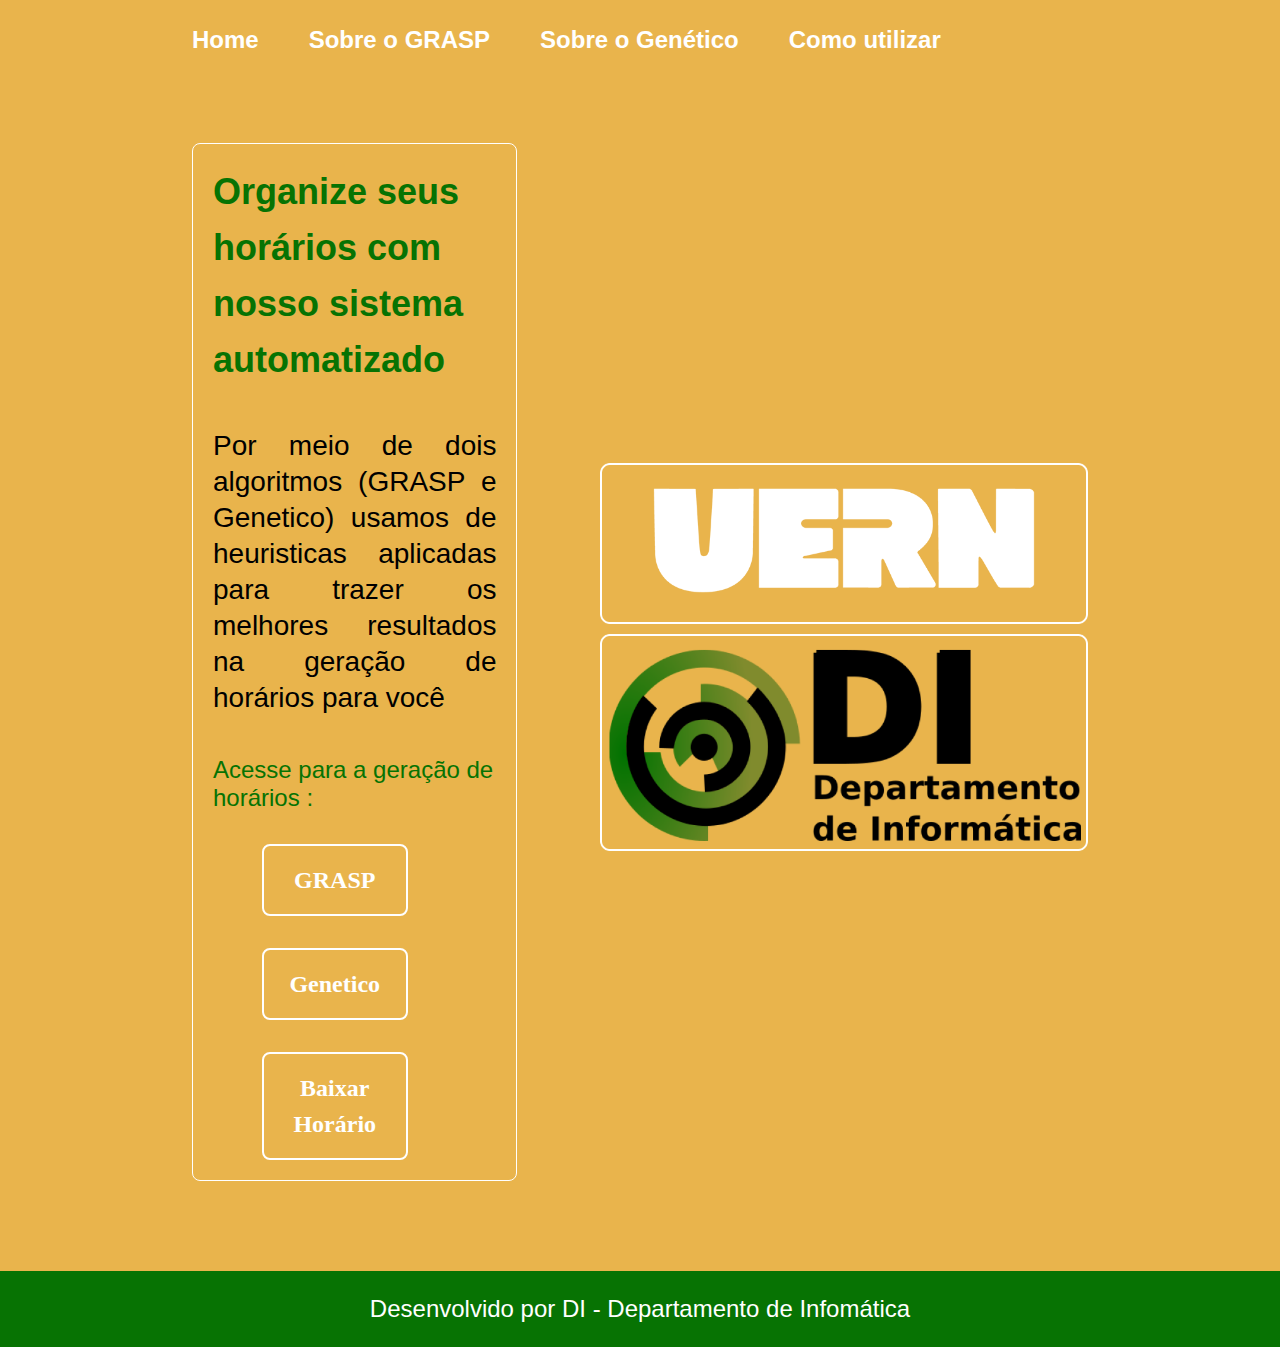
<file: PORTIFOLIO/index.html>
<!DOCTYPE html>
<html lang="pt-br">
<head>
    <meta charset="UTF-8">
    <meta name="viewport" content="width=device-width, initial-scale=1.0"> 
    <title>DI - Gerador de Hórarios</title>
    <link rel="stylesheet" href="./styles/style.css">  <!-- aqui definimos a relação do html com o CSS e passamos o link css por meio do href praq a estilização aplicada lá seja posta a esse arquivo html-->
</head>
<body>
    <header class="cabecalho"> <!-- cabeçalho da pagina-->
        <nav class="cabecalho__menu"> <!-- link pra navegar entre as paginas -->
            <a class="cabecalho__menu__link" href="index.html">Home</a>
            <a class="cabecalho__menu__link" href="grasp.html">Sobre o GRASP</a>
            <a class="cabecalho__menu__link" href="genetico.html">Sobre o Genético</a>
            <a class="cabecalho__menu__link" href="ajuda.html">Como utilizar</a>
        </nav> 
    </header>  
    <main class = apresentacao> <!-- Corpo principal -->
        <section class="apresentacao__conteudo">  <!-- Cria uma seção que separa as imagens do texto, isso ajuda na hora de manipular os elementos no CSS para que eles não atuem como um unico agrupamento -->
                    <h1 class= "apresentacao__conteudo__titulo"> <strong class="titulo-destaque">Organize seus horários com nosso sistema automatizado </strong> </h1> <!-- o span ou strong destaca a palavra... visualmente não tem diferença mas o navegador sabe que e diferente ele vai ser estilazado quando o CSS for aplicado ... sobre a calsse ele ajuda a diferenciar os diferentes elementos e sempre e recomendado que se use classes intuitivas... para na hora de aplicar o CSS nao ficar complexo-->
                    <p class= "apresentacao__conteudo__texto"> Por meio de dois algoritmos (GRASP e Genetico) usamos de heuristicas aplicadas para trazer os melhores resultados na geração de horários para você </p>
                    <div class="apresentacao__botoes"> <!-- separei para melhor manipular os botões-->
                    <h2 class="apresentacao_botoes__subtitulo">Acesse para a geração de horários :</h2>
                    <a class="apresentacao__botoes__botao" href="graspGerador.html">GRASP</a> <!-- Tag "Ancora" serve para linkar um botão a um link, e diferente do "botão" usado pra enviar um forms por exemplo -->
                    <a class ="apresentacao__botoes__botao" href="genetGerador.html">Genetico</a> <!-- href = usado pra por um link e atribui esse link ao nome dentro da tag ancora-->
                    <a class="apresentacao__botoes__botao"  href="exemplo.pdf" download="hórario.pdf" >Baixar Horário</a>
                    </div>    
        </section>
        <div class="container">  <!-- separei as imagens aqui pra poder manipular elas afim de deixa uma em cima da outra-->
        <img class="apresentacao__imagem" src="icone_uern.png" alt="icone UERN"> <!--classe criada pra tratar da formatação da imagem em outras dimenções de dispositivos-->
        <img class="apresentacao__imagem" src="icone_di.png" alt="icone do DI UERN"> 
        </div>
    </main>       
    <footer class="rodape"> <!-- Rodapé -->
        <p> Desenvolvido por DI - Departamento de Infomática </p>
    </footer>   
</body>
</html>
</file>
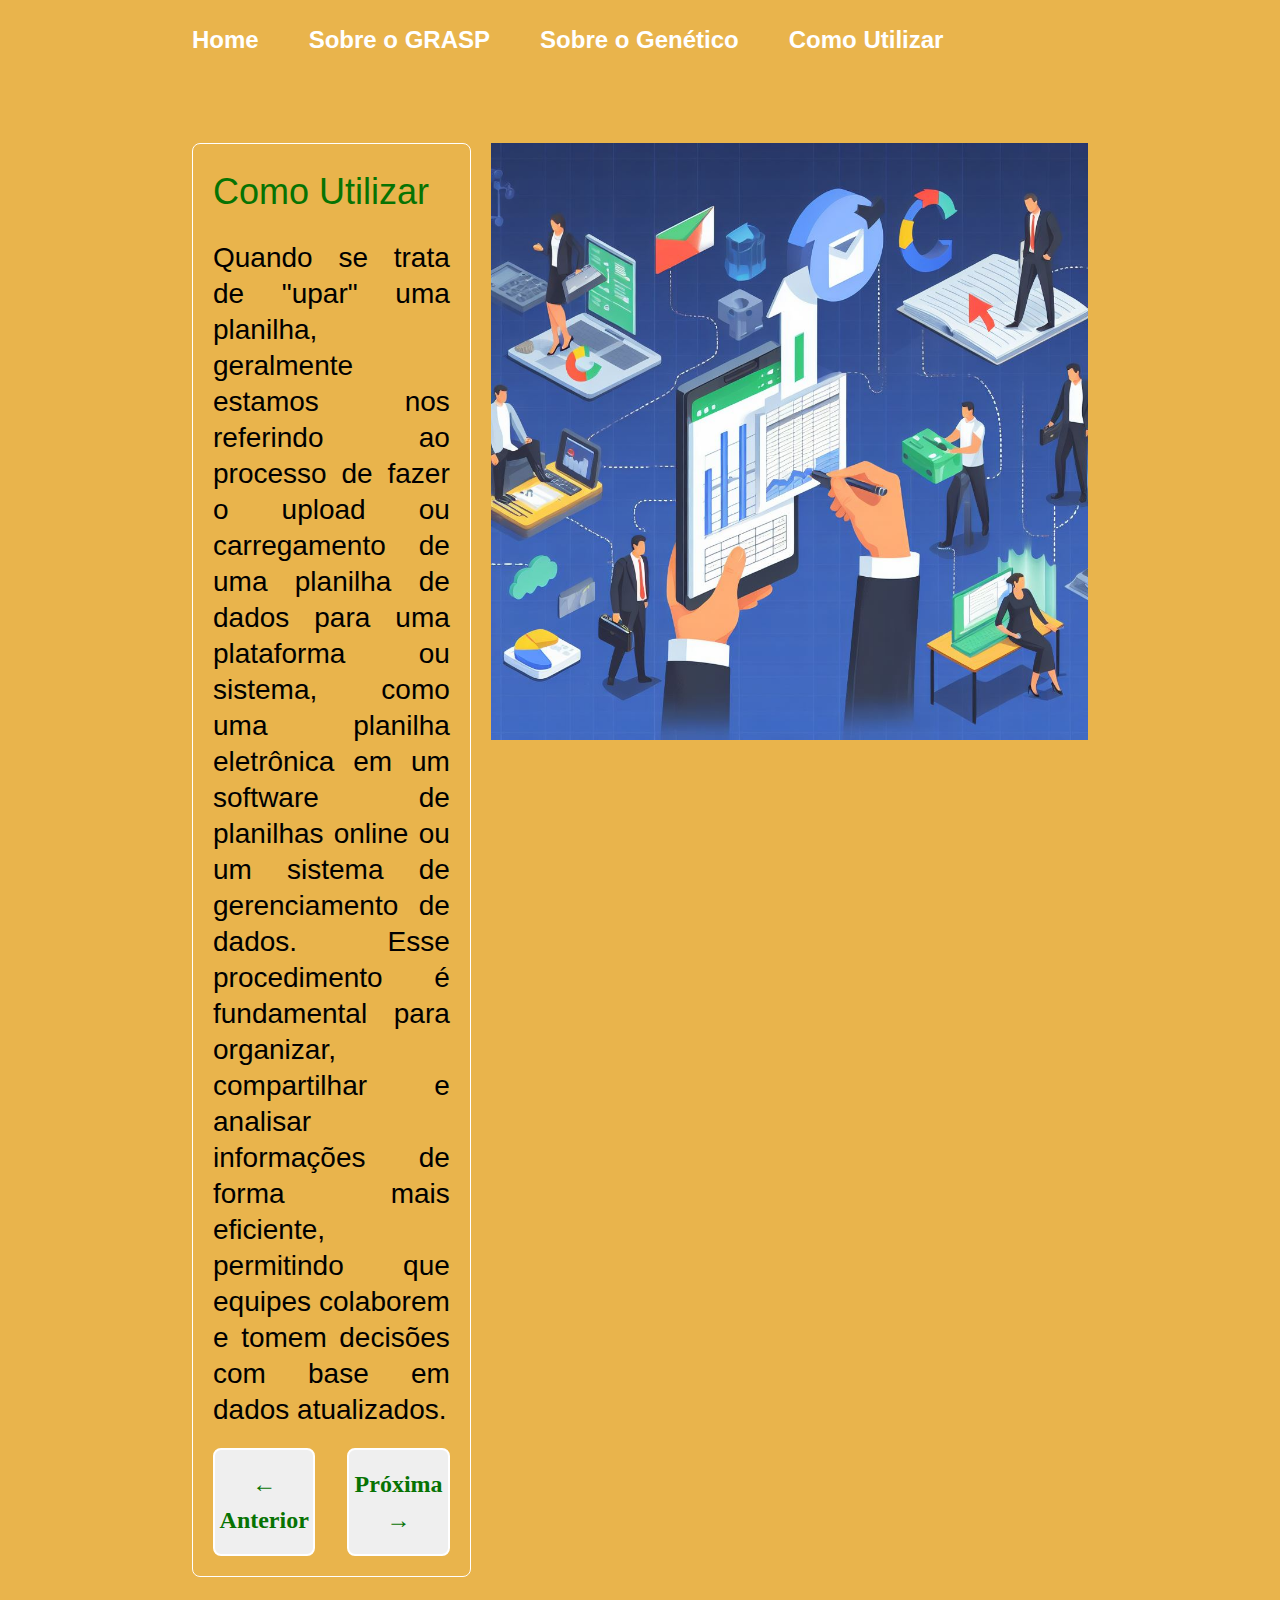
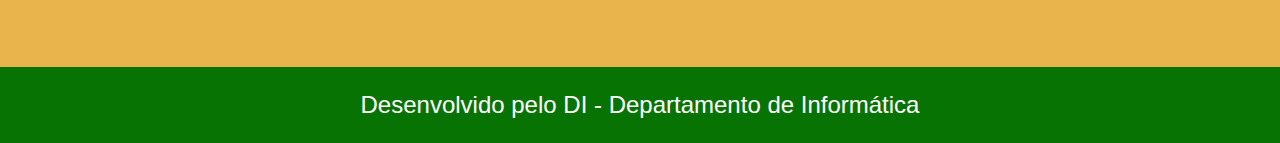
<file: PORTIFOLIO/ajuda.html>
<!DOCTYPE html>
<html lang="pt-br">
<head>
    <meta charset="UTF-8">
    <meta name="viewport" content="width=device-width, initial-scale=1.0">
    <title>Sobre o Genético</title>
    <link rel="stylesheet" href="./styles/styleajuda.css">
</head>
<body>
    <header class="cabecalho">
        <nav class="cabecalho__menu">
            <a class="cabecalho__menu__link" href="index.html">Home</a>
            <a class="cabecalho__menu__link" href="grasp.html">Sobre o GRASP</a>
            <a class="cabecalho__menu__link" href="genetico.html">Sobre o Genético</a>
            <a class="cabecalho__menu__link" href="genetico.html">Como Utilizar</a>
        </nav>
    </header>
    <main class="apresentacao">
        <section class="apresentacao__conteudo">
            <h1 class="apresentacao__conteudo__titulo">Como Utilizar</h1>
            <div class="apresentacao__conteudo__texto">
                <p>Quando se trata de "upar" uma planilha, geralmente estamos nos referindo ao processo de fazer o upload ou carregamento de uma planilha de dados para uma plataforma ou sistema, como uma planilha eletrônica em um software de planilhas online ou um sistema de gerenciamento de dados. Esse procedimento é fundamental para organizar, compartilhar e analisar informações de forma mais eficiente, permitindo que equipes colaborem e tomem decisões com base em dados atualizados.</p>
                <p>Parágrafo 2: Conteúdo do parágrafo 2.</p>
                <p>Parágrafo 3: Conteúdo do parágrafo 3.</p>
                <p>Parágrafo 4: Conteúdo do parágrafo 4.</p>
                <p>Parágrafo 5: Conteúdo do parágrafo 5.</p>
            </div>
            <div class="apresentacao__botoes">
                <button class="apresentacao__botoes__botao anterior"> ← Anterior</button>
                <button class="apresentacao__botoes__botao proxima">Próxima →</button>
            </div>
        </section>
        <div class="container_gep">
            <img class="apresentacao__imagem" src="ajuda.jpg" alt="Foto de esquema do Genético aplicado à geração de horários">
        </div>
    </main>
    <footer class="rodape">
        <p>Desenvolvido pelo DI - Departamento de Informática</p>
    </footer>
    <script>
        const botoes = document.querySelectorAll('.apresentacao__botoes__botao');
        const paragrafos = document.querySelectorAll('.apresentacao__conteudo__texto p');
        let index = 0;

        function mostrarParagrafo(index) {
            paragrafos.forEach(paragrafo => {
                paragrafo.style.display = 'none';
            });
            paragrafos[index].style.display = 'block';
        }

        function proximoParagrafo() {
            if (index < paragrafos.length - 1) {
                index++;
                mostrarParagrafo(index);
            }
        }

        function paragrafoAnterior() {
            if (index > 0) {
                index--;
                mostrarParagrafo(index);
            }
        }

        botoes.forEach(botao => {
            if (botao.classList.contains('anterior')) {
                botao.addEventListener('click', paragrafoAnterior);
            } else if (botao.classList.contains('proxima')) {
                botao.addEventListener('click', proximoParagrafo);
            }
        });

        mostrarParagrafo(index);
    </script>
</body>
</html>
</file>
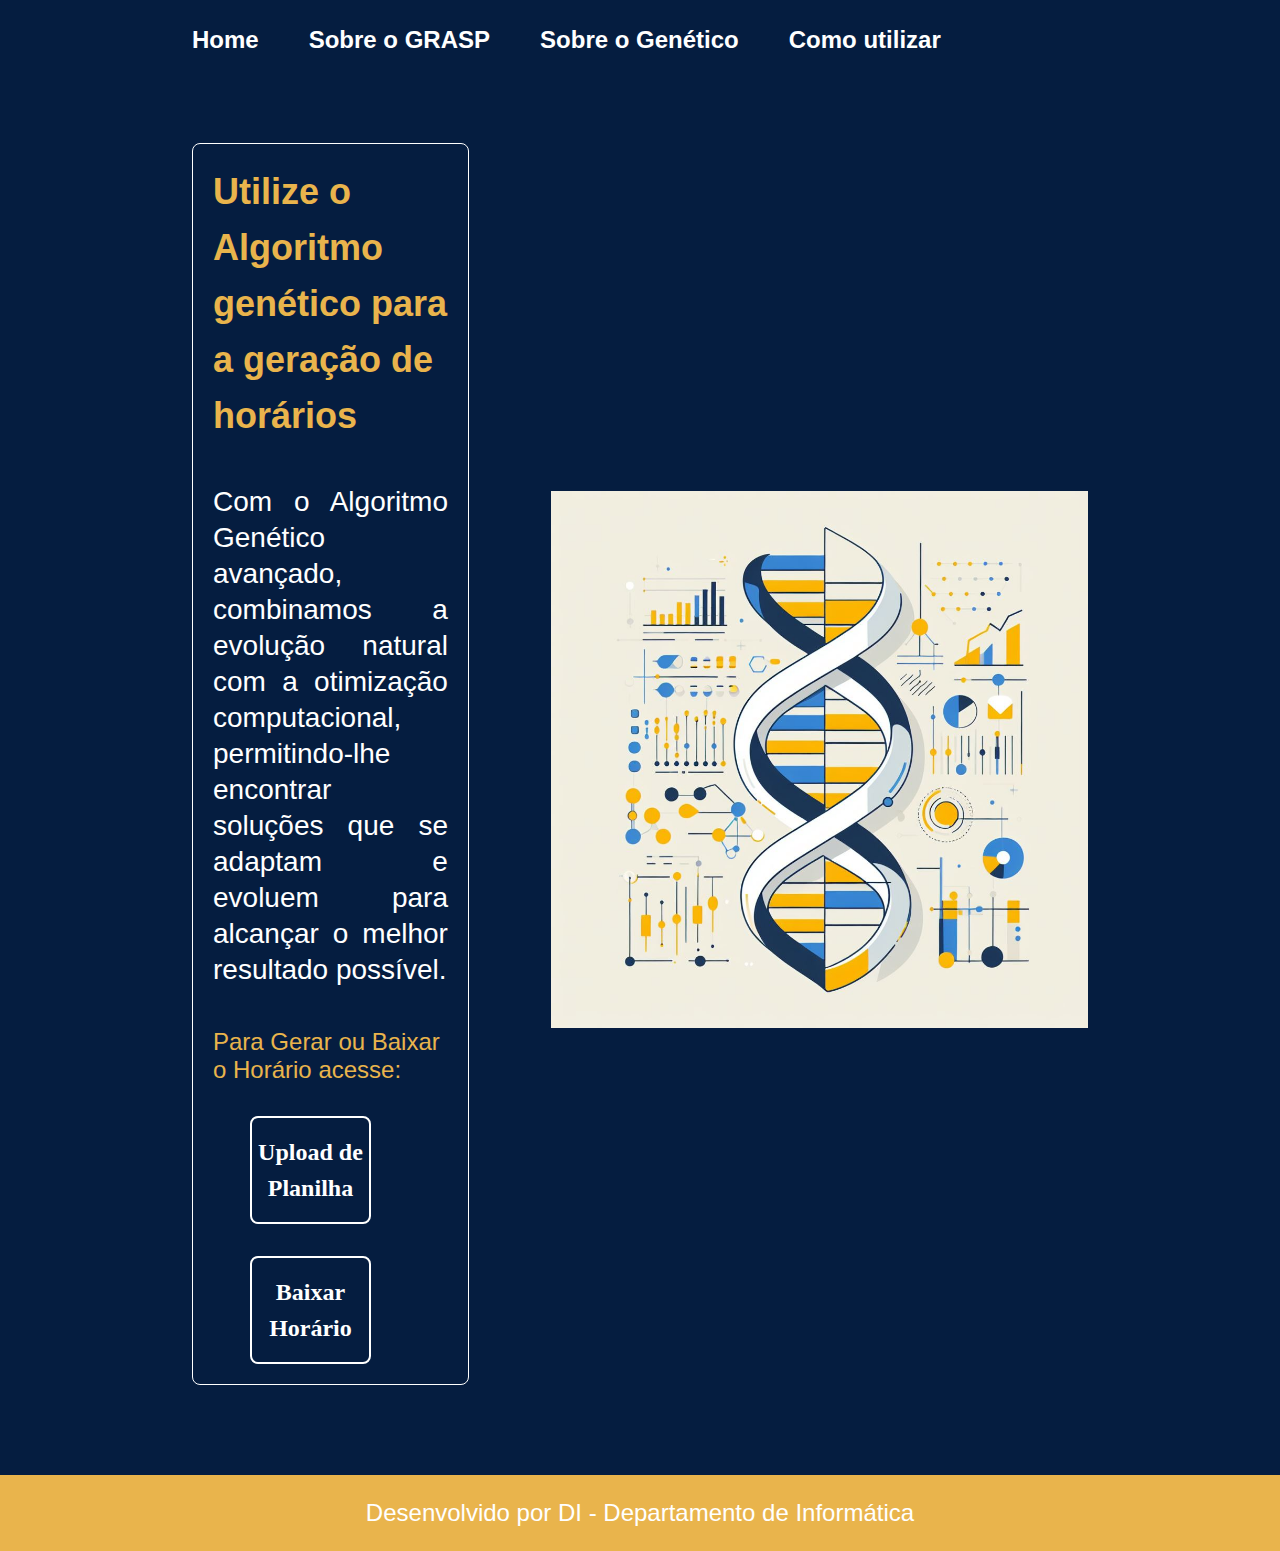
<file: PORTIFOLIO/genetGerador.html>
<!DOCTYPE html>
<html lang="pt-br">
<head>
    <meta charset="UTF-8">
    <meta name="viewport" content="width=device-width, initial-scale=1.0"> 
    <title>GRASP - Gerador de Hórarios</title>
    <link rel="stylesheet" href="./styles/styleGenetGerador.css">
</head>
<body>
    <header class="cabecalho">
        <nav class="cabecalho__menu">
            <a class="cabecalho__menu__link" href="index.html">Home</a>
            <a class="cabecalho__menu__link" href="grasp.html">Sobre o GRASP</a>
            <a class="cabecalho__menu__link" href="genetico.html">Sobre o Genético</a>
            <a class="cabecalho__menu__link" href="ajuda.html">Como utilizar</a>
        </nav> 
    </header>  
    <main class="apresentacao">
        <section class="apresentacao__conteudo">
            <h1 class="apresentacao__conteudo__titulo">
                <strong class="titulo-destaque">Utilize o Algoritmo genético para a geração de horários</strong>
            </h1>
            <p class="apresentacao__conteudo__texto">
                Com o Algoritmo Genético avançado, combinamos a evolução natural com a otimização computacional, permitindo-lhe encontrar soluções que se adaptam e evoluem para alcançar o melhor resultado possível.
            </p>
            <div class="apresentacao__botoes">
                <h2 class="apresentacao_botoes__subtitulo">Para Gerar ou Baixar o Horário acesse:</h2>
                <input type="file" id="fileInput" style="display: none;">
                <label for="fileInput" class="apresentacao__botoes__botao">Upload de Planilha</label>
                <a class="apresentacao__botoes__botao" href="exemplo.pdf" download="hórario.pdf">Baixar Horário</a>
            </div>
        </section>
        <div class="container">
            <img class="apresentacao__imagem" src="a3.jpg" alt="icone UERN">
        </div>
    </main>       
    <footer class="rodape">
        <p>Desenvolvido por DI - Departamento de Informática</p>
    </footer>   
</body>
</html>
</file>
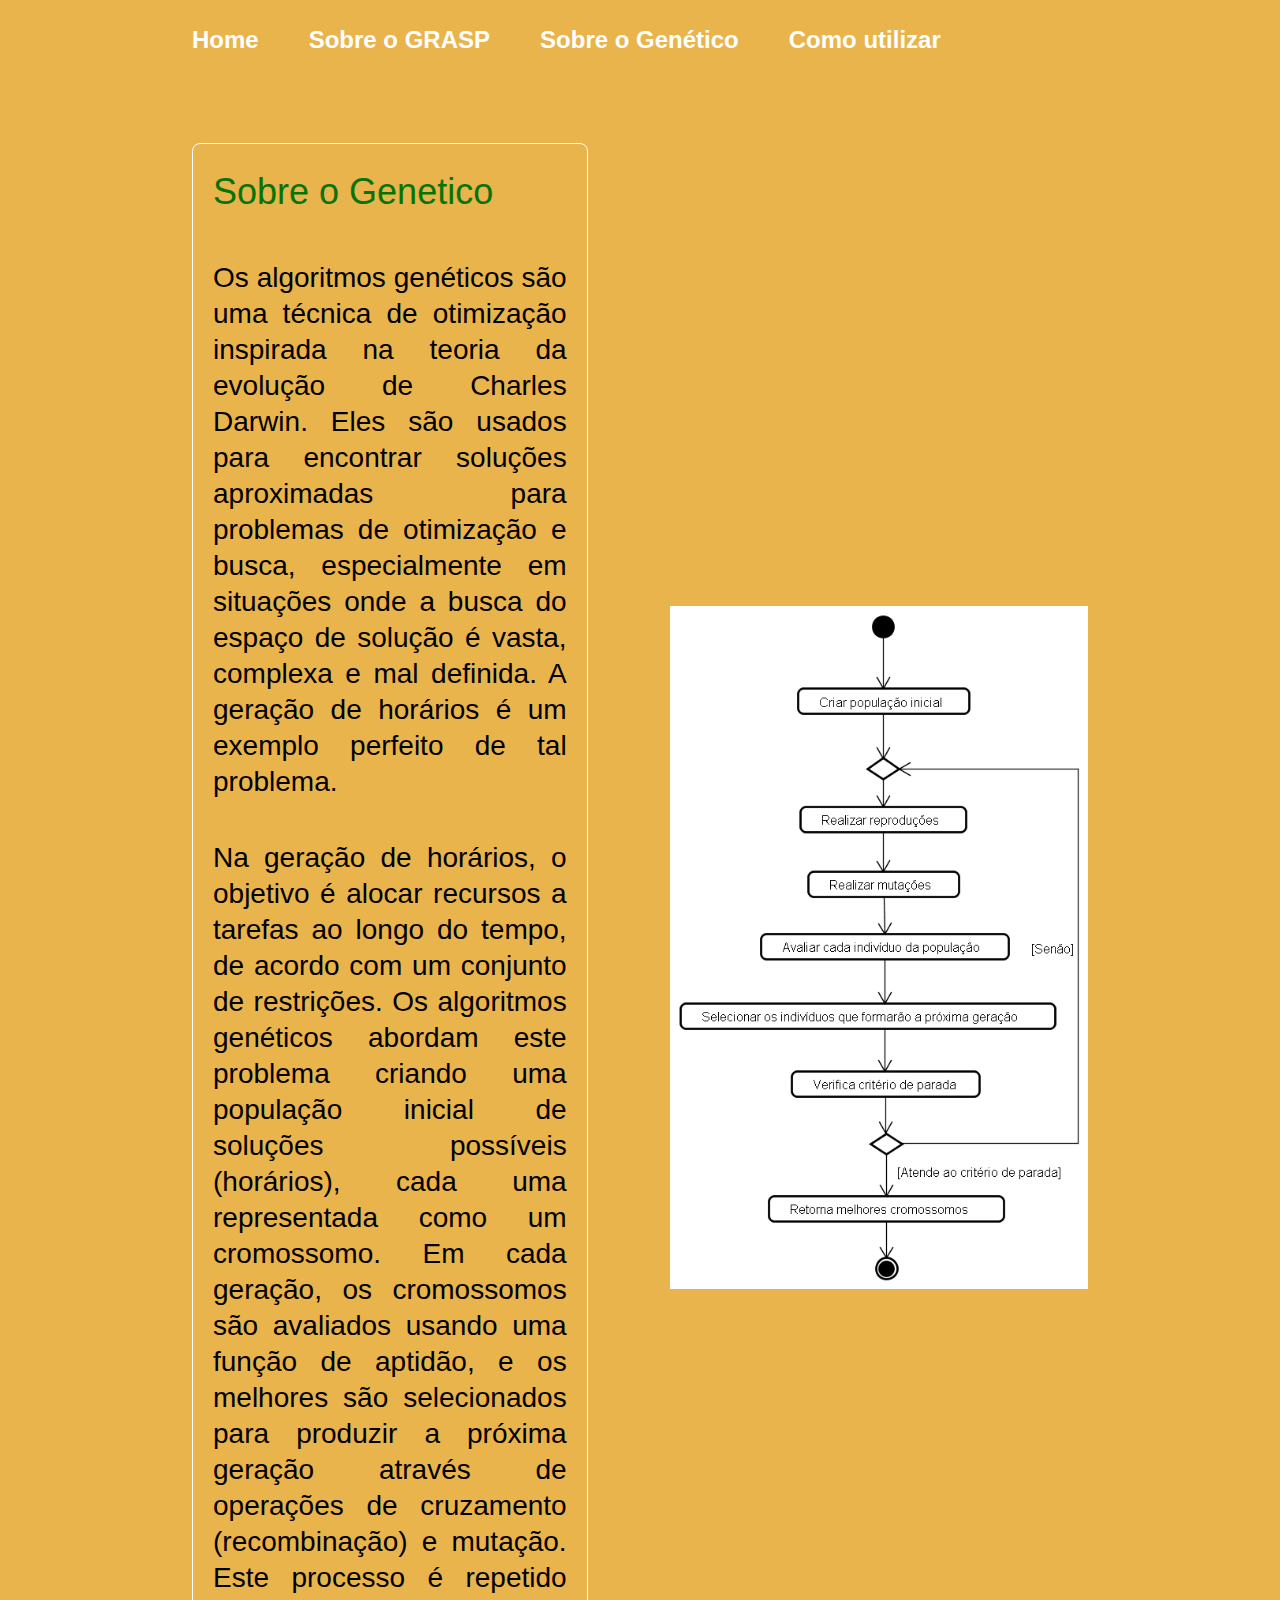
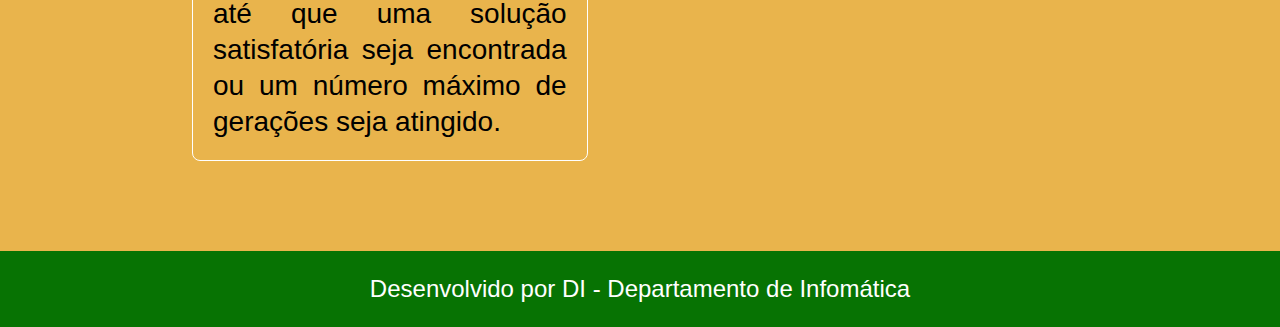
<file: PORTIFOLIO/genetico.html>
<!DOCTYPE html>
<html lang="pt-br">
<head>
    <meta charset="UTF-8">
    <meta name="viewport" content="width=device-width, initial-scale=1.0">
    <title>Sobre o Genetico</title>
    <link rel="stylesheet" href="./styles/style.css">
</head>
<body>
    <header class="cabecalho"> <!-- cabeçalho da pagina-->
        <nav class="cabecalho__menu"> <!-- link pra navegar entre as paginas -->
            <a class="cabecalho__menu__link" href="index.html">Home</a>
            <a class="cabecalho__menu__link" href="grasp.html">Sobre o GRASP</a>
            <a class="cabecalho__menu__link" href="genetico.html">Sobre o Genético</a>
            <a class="cabecalho__menu__link" href="ajuda.html">Como utilizar</a>
        </nav> 
    </header> 
    <main class="apresentacao">
        <section class="apresentacao__conteudo">
            <h1 class="apresentacao__conteudo__titulo">Sobre o Genetico</h1> 
            <p class="apresentacao__conteudo__texto">  <!-- usando p*2 vc consegue fazer dois paragrafos d euma vez !-->
                Os algoritmos genéticos são uma técnica de otimização inspirada na teoria da evolução de Charles Darwin. Eles são usados para encontrar soluções aproximadas 
                para problemas de otimização e busca, especialmente em situações onde a busca do espaço de solução é vasta, complexa e mal definida. 
                A geração de horários é um exemplo perfeito de tal problema.
            </p>
            <p class="apresentacao__conteudo__texto">
                Na geração de horários, o objetivo é alocar recursos a tarefas ao longo do tempo, de acordo com um conjunto de restrições.
                Os algoritmos genéticos abordam este problema criando uma população inicial de soluções possíveis (horários), cada uma representada como um cromossomo. 
                Em cada geração, os cromossomos são avaliados usando uma função de aptidão, e os melhores são selecionados para produzir a próxima geração através de operações de cruzamento 
                (recombinação) e mutação. Este processo é repetido até que uma solução satisfatória seja encontrada ou um número máximo de gerações seja atingido. 
            </p>
        </section>
        <div class="container_gep">
            <img class="apresentacao__imagem" src="genetico.png" alt="Foto de esquema do Genetico aplicado a geração de horario">
            <div>
        </main>
        <footer class="rodape"> <!-- Rodapé -->
            <p> Desenvolvido por DI - Departamento de Infomática </p>
        </footer> 
    </body>
    </html>
</file>
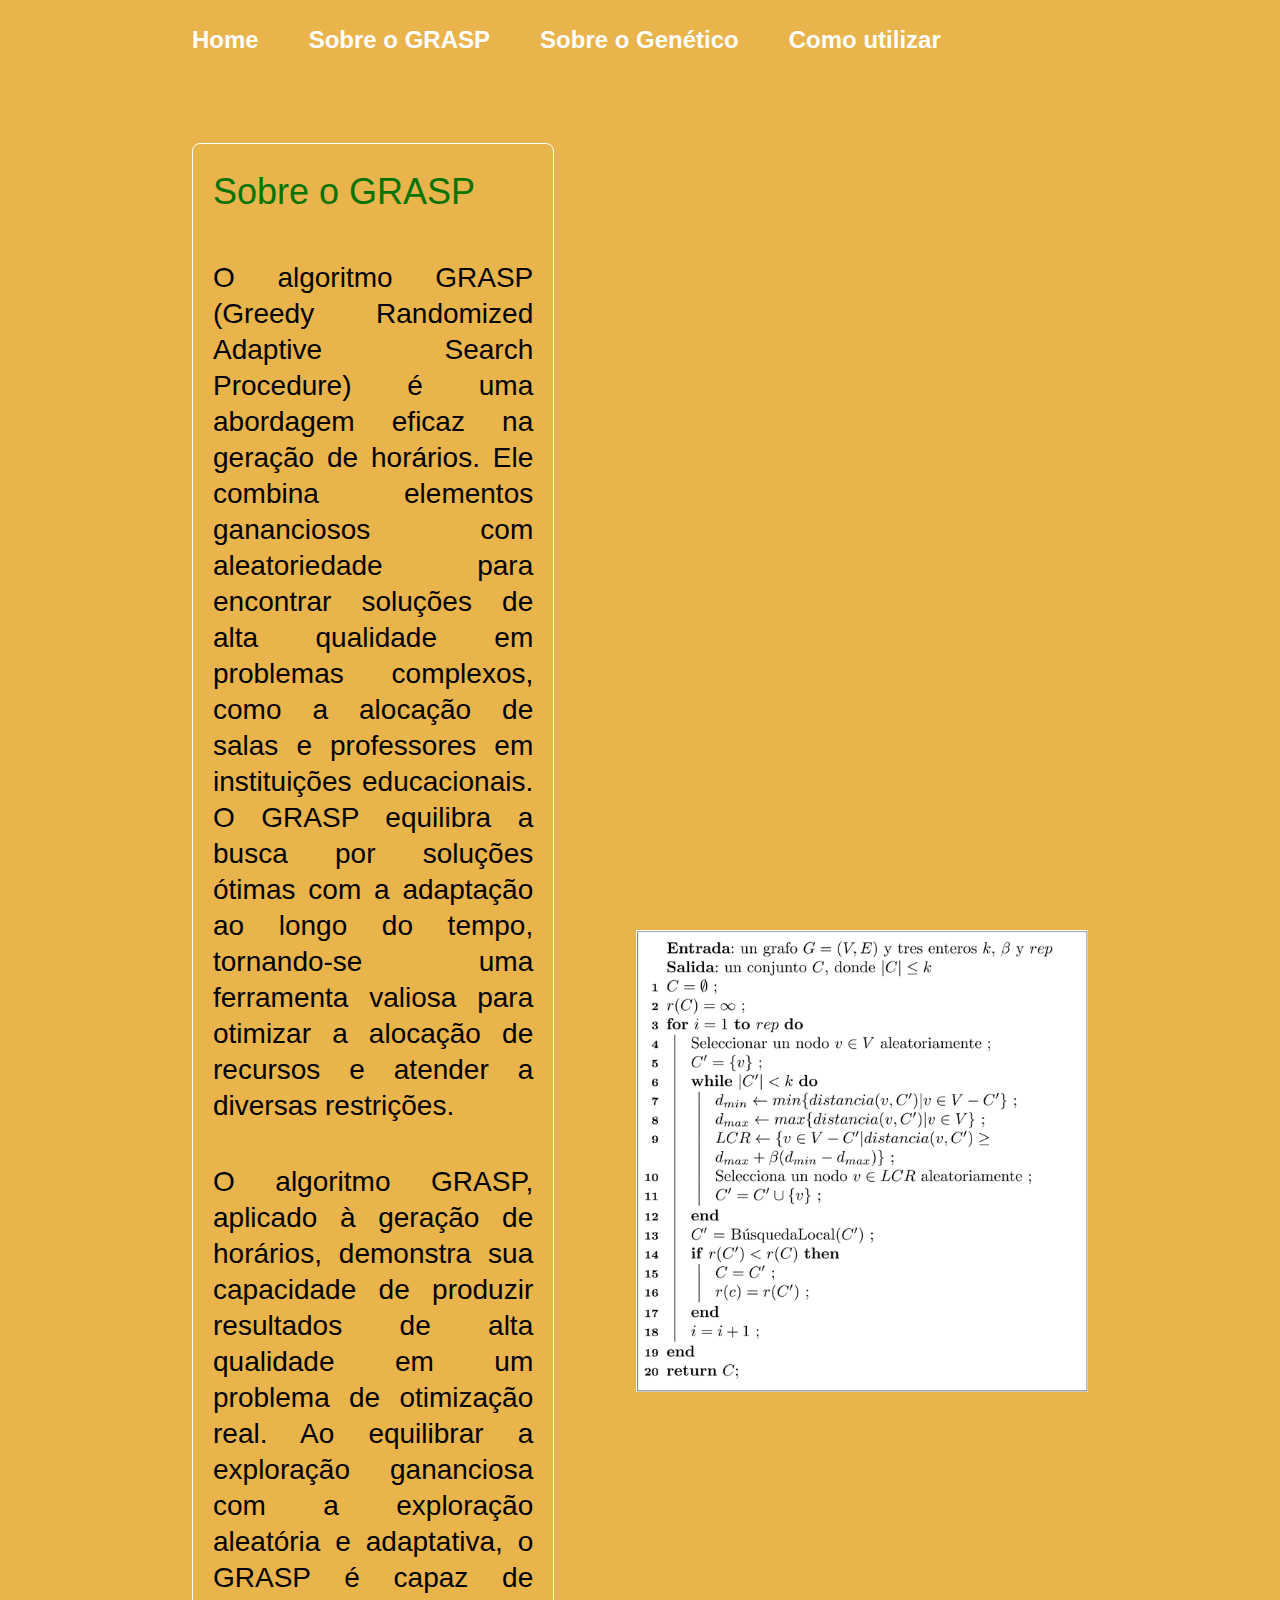
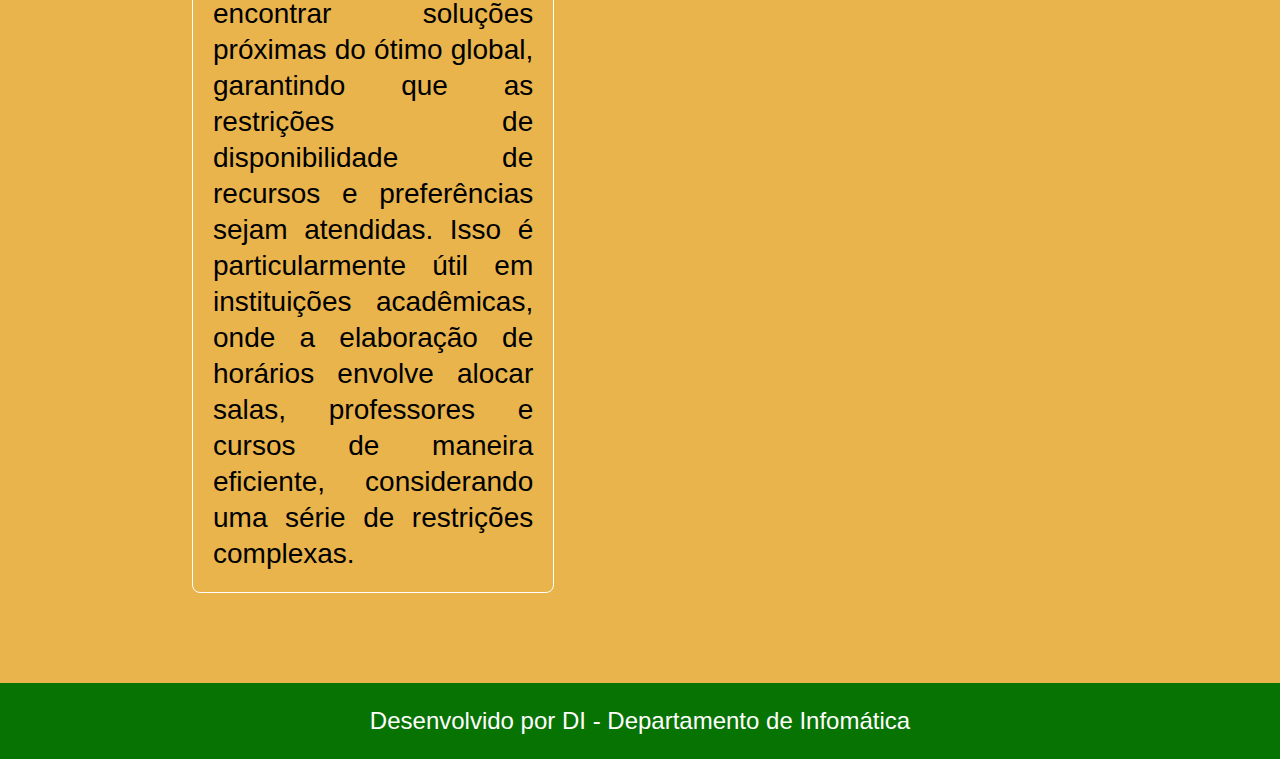
<file: PORTIFOLIO/grasp.html>
<!DOCTYPE html>
<html lang="pt-br">
<head>
    <meta charset="UTF-8">
    <meta name="viewport" content="width=device-width, initial-scale=1.0">
    <title>Sobre o GRASP</title>
    <link rel="stylesheet" href="./styles/style.css">
</head>
<body>
    <header class="cabecalho"> <!-- cabeçalho da pagina-->
        <nav class="cabecalho__menu"> <!-- link pra navegar entre as paginas -->
            <a class="cabecalho__menu__link" href="index.html">Home</a>
            <a class="cabecalho__menu__link" href="grasp.html">Sobre o GRASP</a>
            <a class="cabecalho__menu__link" href="genetico.html">Sobre o Genético</a>
            <a class="cabecalho__menu__link" href="ajuda.html">Como utilizar</a>
        </nav> 
    </header> 
    <main class="apresentacao">
        <section class="apresentacao__conteudo">
            <h1 class="apresentacao__conteudo__titulo">Sobre o GRASP</h1> 
            <p class="apresentacao__conteudo__texto">  <!-- usando p*2 vc consegue fazer dois paragrafos d euma vez !-->
               O algoritmo GRASP (Greedy Randomized Adaptive Search Procedure) é uma abordagem eficaz na geração de horários. 
               Ele combina elementos gananciosos com aleatoriedade para encontrar soluções de alta qualidade em problemas complexos, 
               como a alocação de salas e professores em instituições educacionais. O GRASP equilibra a busca por soluções ótimas com a adaptação ao longo do tempo, 
               tornando-se uma ferramenta valiosa para otimizar a alocação de recursos e atender a diversas restrições.
            </p>
            <p class="apresentacao__conteudo__texto">
                O algoritmo GRASP, aplicado à geração de horários, demonstra sua capacidade de produzir resultados de alta qualidade em um problema de otimização real. 
                 Ao equilibrar a exploração gananciosa com a exploração aleatória e adaptativa, o GRASP é capaz de encontrar soluções próximas do ótimo global, 
                 garantindo que as restrições de disponibilidade de recursos e preferências sejam atendidas. Isso é particularmente útil em instituições acadêmicas, 
                 onde a elaboração de horários envolve alocar salas, professores e cursos de maneira eficiente, considerando uma série de restrições complexas.   
            </p>
        </section>
        <div class="container__gep">
        <img class="apresentacao__imagem" src="grasp.png" alt="Foto de esquema do GRASP aplicado a geração de horario">
        <div>
    </main>
    <footer class="rodape"> <!-- Rodapé -->
        <p> Desenvolvido por DI - Departamento de Infomática </p>
    </footer> 
</body>
</html>
</file>
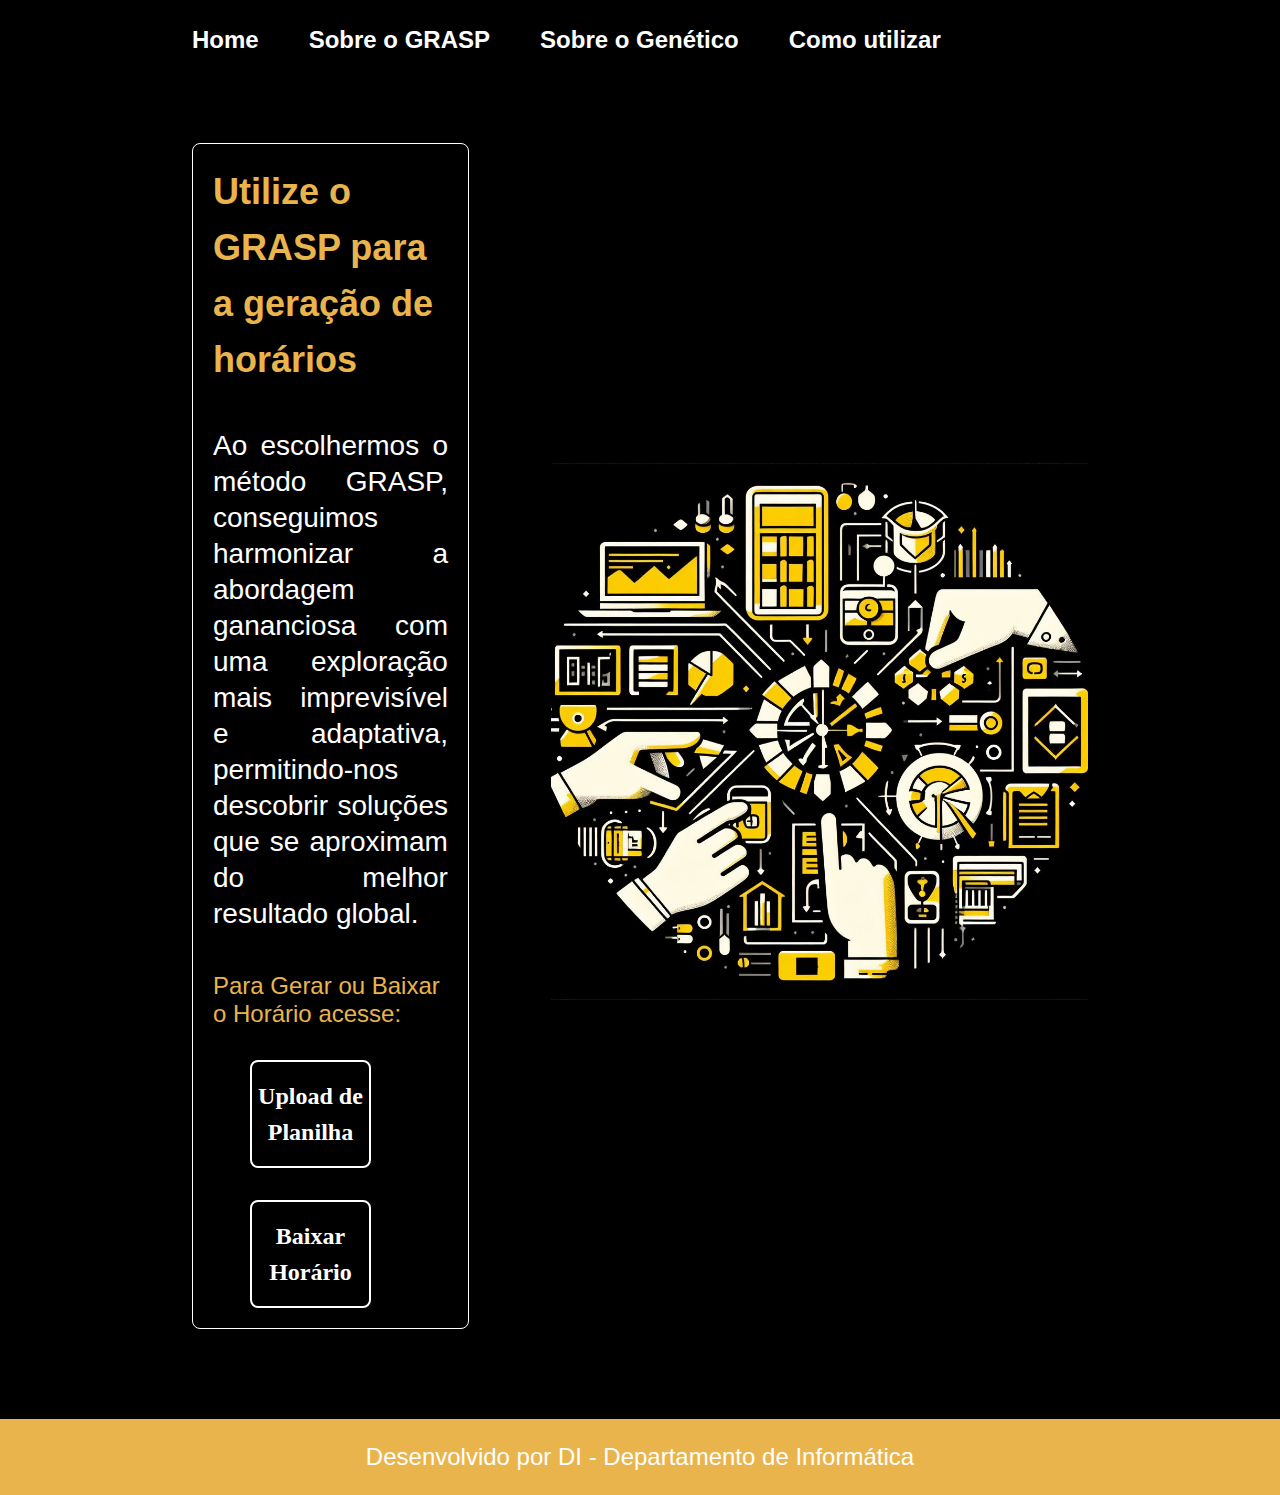
<file: PORTIFOLIO/graspGerador.html>
<!DOCTYPE html>
<html lang="pt-br">
<head>
    <meta charset="UTF-8">
    <meta name="viewport" content="width=device-width, initial-scale=1.0"> 
    <title>GRASP - Gerador de Hórarios</title>
    <link rel="stylesheet" href="./styles/styleGraspGerador.css">
</head>
<body>
    <header class="cabecalho">
        <nav class="cabecalho__menu">
            <a class="cabecalho__menu__link" href="index.html">Home</a>
            <a class="cabecalho__menu__link" href="grasp.html">Sobre o GRASP</a>
            <a class="cabecalho__menu__link" href="genetico.html">Sobre o Genético</a>
            <a class="cabecalho__menu__link" href="ajuda.html">Como utilizar</a>
        </nav> 
    </header>  
    <main class="apresentacao">
        <section class="apresentacao__conteudo">
            <h1 class="apresentacao__conteudo__titulo">
                <strong class="titulo-destaque">Utilize o GRASP para a geração de horários</strong>
            </h1>
            <p class="apresentacao__conteudo__texto">
                Ao escolhermos o método GRASP, conseguimos harmonizar a abordagem gananciosa com uma exploração mais imprevisível e adaptativa, permitindo-nos descobrir soluções que se aproximam do melhor resultado global.
            </p>
            <div class="apresentacao__botoes">
                <h2 class="apresentacao_botoes__subtitulo">Para Gerar ou Baixar o Horário acesse:</h2>
                <input type="file" id="fileInput" style="display: none;">
                <label for="fileInput" class="apresentacao__botoes__botao">Upload de Planilha</label>
                <a class="apresentacao__botoes__botao" href="exemplo.pdf" download="hórario.pdf">Baixar Horário</a>
            </div>
        </section>
        <div class="container">
            <img class="apresentacao__imagem" src="GRASPa.jpg" alt="icone UERN">
        </div>
    </main>       
    <footer class="rodape">
        <p>Desenvolvido por DI - Departamento de Informática</p>
    </footer>   
</body>
</html>
</file>
<file: PORTIFOLIO/styles/style.css>
:root { /* cores e fontes */ 
    --cor-primaria: #E9B44C;
    --cor-secundaria: #ffffff;
    --cor-terciaria: #077303;
    --cor-quaternaria: #000;


    --fonte-primaria:'Krona One' , sans-serif;
    --fonte-secundaria: 'Montserrat', sans-serif;
}


*{
    margin: 0; /* Reset de margin e padding para que o design nao fique louco ao mudar de navegador por exemplo  E9B44C*/ 
    padding: 0;
}


body {
    /* height: 100vh;  Preenchimento da pagina para evitar que o conteudo nao ocupe o espaço desejado*/ 
    box-sizing: border-box; /*evita que ele ultrapasse esse espaço*/
    background-color: var(--cor-primaria); /* define cor de fundo */ 
    color: var(--cor-terciaria);  /* define cor das letras*/ 
    
} 

.cabecalho{ 
    padding: 2% 0% 0% 15%; /*na ordem são o superior, direito, inferior e esquerdo o ajuste de padding na pagina */

    
}

.cabecalho__menu{
    display: flex;
    gap: 50px;
    
}

.cabecalho__menu__link{
    font-family: var(--fonte-secundaria);
    font-size: 1.5rem;
    font-weight: 600;
    color:var(--cor-secundaria);
    text-decoration: none;
}

.apresentacao{
    padding: 7% 15%; /* foque central e vertical da pagina em relação ao elementos */
    display: flex; /*Começando o posicionamento dos elementos na pagina , aqui por padrão se so tiver o flez ele vai jgar tudo na mesma linha */ 
    align-items: center; /* centraliza os elementos no centro para que ele não fique tão esticado, ele alinha os itens com base no elemento de maior altura */
    justify-content: space-between; /* enquanto houver espaço ele vai separar os dois agrupamentos e colocar um espáço entre eles */
    gap: 82px;  /* espaço de ambos imagen/texto */
}

.apresentacao__conteudo{
    width: 50%;
    display: flex;
    flex-direction: column; /* pondo o afastamento dos elementos*/
     gap: 40px;                       /* agora o espacamento de texto*/
     border-radius: 8px;
     border: 1px solid #ffffff;
     background-color: transparent;
     padding: 20px;
}

.apresentacao__conteudo__titulo{
    color: var(--cor-terciaria);
    font-family: var(--fonte-primaria);
    font-size: 2.25rem;  /* O rem e usado pra deixar as fontes mais manipulaveis no navegador ao inverde por exemplo 40px*/
    font-style: normal;
    font-weight: 400;
    line-height: 56px; /* 155.556% */
}


.titulo-destaque{
    color: var(--cor-terciaria);  /*Cor do texto*/ 
    font-family: var(--fonte-primaria);
}


.apresentacao__conteudo__texto{
    color: var(--cor-quaternaria);
    font-family: var(--fonte-secundaria);
    font-size: 1.75rem;
    font-style: normal;
    font-weight: 400;
    line-height: 36px; /* 150% */
    text-align: justify; 
    
}

.apresentacao__botoes{ /*dando distancia entre os botões e os centralizando na tela*/
    display: flex; 
    flex-direction: column; /*coloca os botões e o texto um abaixo do outro*/
    align-items: center; /*centraliza os botões*/
    justify-content: space-between;
    gap: 32px;

} 


.apresentacao_botoes__subtitulo{
    font-family: var(--fonte-primaria);
    font-weight: 400;
    font-size: 1.5rem;
    color: var(--cor-terciaria);
    

}

/* estilizando os botões*/

.apresentacao__botoes__botao{ 
    border: 2px solid var(--cor-secundaria); /* adiciona a borda em volta dos botões*/
    margin-right: 40px;
    color: var(--cor-secundaria);
    text-align: center;
    font-family: Montserrat;
    font-size: 1.5rem;
    font-style: normal;
    font-weight: 600;
    line-height: 36px; /* 150% */
    width: 50%; /*ajusta o botão em relação ao elemento pai */
    border-radius: 8px;
    padding: 16px 0; /*padding horizontal e vertical o primeiro sempre e vertical e o segundo horizontal*/
    text-decoration: none; /* tirar as linhas sublinhadas do titulo */

}

.apresentacao__botoes__botao:hover{ /*estilização de quando o mouse passa por cima do botão*/
    background-color: var(--cor-terciaria);
}

.container {
    display: flex;
    flex-direction: column; /* Define a direção como coluna para empilhar as imagens verticalmente */
  }
  
  img {
    max-width: 100%; /* Define uma largura máxima para as imagens para que elas não estiquem além de seu tamanho natural */
    margin-bottom: 0.625rem; /* Adiciona espaço entre as imagens (ajuste conforme necessário) */
  }
  

.apresentacao__imagem {
    width: 50%;
}


.rodape{
    padding: 24px;
    color: var(--cor-secundaria);
    background-color: var(--cor-terciaria);
    text-align: center;
    font-family: var(--fonte-secundaria);
    font-size: 1.5rem;
}




/* Paginas GRASP e Genetico informações */

.container_gep{
    display: flex;
    align-items: flex-start; /* Alinhar verticalmente ao centro */
}

img {
  height: auto; /* A altura da imagem será ajustada automaticamente para manter a proporção */
  max-width: 100%; /* A imagem não excederá o tamanho do container */
}




/* Paginas GRASP e GENETICO algoritmo */

.graspgerador_title   {
    color: var(--cor-secundaria);  
    font-family: var(--fonte-primaria);
    font-size: 2.25rem;  
    font-style: normal;
    font-weight: 400;
    line-height: 56px;    
  }
















/* RESPONSIVIDADE PAGINA INICIAL*/


@media (min-width: 1201px) {
    .container {
        flex-direction: column; /* Altere a direção para empilhar as imagens verticalmente em telas maiores */
        align-items: center; /* Centralize as imagens verticalmente */
    }

    .apresentacao__imagem {
        width: auto; /* Permita que as imagens mantenham seu tamanho original */
        max-width: 100%; /* Defina uma largura máxima para que as imagens não se estiquem demais */
        height: auto; /* Mantenha a proporção da imagem */
    }
}

@media (max-width: 1200px) { /* Ate esse tamanho usa um estilo de formatação se passar disso utilizará outra formatação de tamanho*/
    .cabecalho{
        padding: 10% ;
    }
   
    .cabecalho__menu{
        justify-content: center;
    }
   
    .apresentacao{
        flex-direction: column-reverse;
        padding: 5%;
    }

    .apresentacao__conteudo{
        width: auto; 
    }
    .container {
        display: flex;
        flex-direction: column; /* Empilhe as imagens verticalmente */
        align-items: center; /* Centralize as imagens horizontalmente */
    }

    .apresentacao__imagem {
        width: 70%; /* Aumente a largura das imagens conforme desejado */
        max-width: none; /* Remova a largura máxima */
        height: auto; /* Mantenha a proporção da imagem */
        margin: 0 auto; /* Centralize as imagens horizontalmente */
    }
}


@media (max-width: 768px) {
    .cabecalho__menu__link {
        font-size: 1rem; /* Reduza o tamanho do texto do menu */
    }

    .cabecalho__menu {
        gap: 20px; /* Aumente o espaço entre os links do menu */
        }
      
     .cabecalho__menu {
         justify-content: center; /* Centralize os links do menu horizontalmente */
     }
     .apresentacao__conteudo__titulo {
        font-size: 1.5rem; /* Reduza o tamanho do título */
        line-height: 1.2; /* Ajuste a altura da linha para melhor legibilidade */
    }

    .apresentacao__conteudo__texto {
        font-size: 1rem; /* Reduza o tamanho do texto */
        line-height: 1.4; /* Ajuste a altura da linha para melhor legibilidade */
    }

    .apresentacao__botoes__botao {
        font-size: 1rem; /* Reduza o tamanho dos botões */
        padding: 12px 0; /* Ajuste o espaçamento interno dos botões */
    }
}
</file>
<file: PORTIFOLIO/styles/styleajuda.css>
/* Defina suas variáveis personalizadas aqui */
:root {
    --cor-primaria: #E9B44C;
    --cor-secundaria: #ffffff;
    --cor-terciaria: #077303;
    --cor-quaternaria: #000;
    --fonte-primaria: 'Krona One', sans-serif;
    --fonte-secundaria: 'Montserrat', sans-serif;
}

* {
    margin: 0;
    padding: 0;
    box-sizing: border-box;
}

body {
    background-color: var(--cor-primaria);
    color: var(--cor-terciaria);
}

.cabecalho {
    padding: 2% 0% 0% 15%;
}

.cabecalho__menu {
    display: flex;
    gap: 50px;
}

.cabecalho__menu__link {
    font-family: var(--fonte-secundaria);
    font-size: 1.5rem;
    font-weight: 600;
    color: var(--cor-secundaria);
    text-decoration: none;
}

.apresentacao {
    padding: 7% 15%;
    display: flex;
    justify-content: space-between;
    gap: 20px;
    position: relative;
}

.apresentacao__conteudo {
    width: 50%;
    display: flex;
    flex-direction: column;
    gap: 20px;
    border-radius: 8px;
    border: 1px solid #ffffff;
    background-color: transparent;
    padding: 20px;
}

.apresentacao__conteudo__titulo {
    color: var(--cor-terciaria);
    font-family: var(--fonte-primaria);
    font-size: 2.25rem;
    font-style: normal;
    font-weight: 400;
    line-height: 56px;
}

.titulo-destaque {
    color: var(--cor-terciaria);
    font-family: var(--fonte-primaria);
}

.apresentacao__conteudo__texto {
    color: var(--cor-quaternaria);
    font-family: var(--fonte-secundaria);
    font-size: 1.75rem;
    font-style: normal;
    font-weight: 400;
    line-height: 36px;
    text-align: justify;
}

.container {
    display: flex;
    flex-direction: column;
}

img {
    max-width: 100%;
    margin-bottom: 0.625rem;
}

.apresentacao__imagem {
    width: 50%;
}

.rodape {
    padding: 24px;
    color: var(--cor-secundaria);
    background-color: var(--cor-terciaria);
    text-align: center;
    font-family: var(--fonte-secundaria);
    font-size: 1.5rem;
}

/* Responsividade */
@media (min-width: 1201px) {
    .container {
        flex-direction: column;
        align-items: center;
    }

    .apresentacao__imagem {
        width: auto;
        max-width: 100%;
        height: auto;
    }
}

@media (max-width: 1200px) {
    .cabecalho {
        padding: 10%;
    }

    .cabecalho__menu {
        justify-content: center;
    }

    .apresentacao {
        flex-direction: column-reverse;
        padding: 5%;
    }

    .apresentacao__conteudo {
        width: auto;
    }
    .container {
        display: flex;
        flex-direction: column;
        align-items: center;
    }

    .apresentacao__imagem {
        width: 70%;
        max-width: none;
        height: auto;
        margin: 0 auto;
    }
}

@media (max-width: 768px) {
    .cabecalho__menu__link {
        font-size: 1rem;
    }
}

/* Estilo para os botões */
.apresentacao__botoes {
    display: flex;
    justify-content: space-between;
    gap: 32px;
    align-items: center; /* Alinhar verticalmente os botões */
}

.apresentacao__botoes__botoes {
    display: flex;
    gap: 32px; /* Espaçamento entre os botões */
}

.apresentacao__botoes__botao {
    border: 2px solid var(--cor-secundaria);
    color: var(--cor-terciaria);
    text-align: center;
    font-family: Montserrat;
    font-size: 1.5rem;
    font-style: normal;
    font-weight: 600;
    line-height: 36px;
    width: 50%; /* Cada botão ocupa metade da largura do contêiner pai */
    border-radius: 8px;
    padding: 16px 0;
    text-decoration: none;
    cursor: pointer;
    transition: background-color 0.3s, color 0.3s;
    display: flex;
    justify-content: center;
    align-items: center;
}

.apresentacao__botoes__botao:hover {
    background-color: var(--cor-terciaria);
    color: var(--cor-secundaria);
}

.apresentacao__botoes__botao.anterior {
    margin-right: 0; /* Remova a margem direita */
}

.apresentacao__botoes__botao.proximo {
    margin-left: 0; /* Remova a margem esquerda */
}
</file>
<file: PORTIFOLIO/styles/styleGenetGerador.css>
:root { /* cores e fontes */ 
    --cor-primaria: #051D40;
    --cor-secundaria: #fff;
    --cor-terciaria: #E9B44C;
    --cor-quaternaria: #fff;


    --fonte-primaria:'Krona One' , sans-serif;
    --fonte-secundaria: 'Montserrat', sans-serif;
}


*{
    margin: 0; /* Reset de margin e padding para que o design nao fique louco ao mudar de navegador por exemplo  E9B44C*/ 
    padding: 0;
}


body {
    /* height: 100vh;  Preenchimento da pagina para evitar que o conteudo nao ocupe o espaço desejado*/ 
    box-sizing: border-box; /*evita que ele ultrapasse esse espaço*/
    background-color: var(--cor-primaria); /* define cor de fundo */ 
    color: var(--cor-terciaria);  /* define cor das letras*/ 
    
} 

.cabecalho{ 
    padding: 2% 0% 0% 15%; /*na ordem são o superior, direito, inferior e esquerdo o ajuste de padding na pagina */

    
}

.cabecalho__menu{
    display: flex;
    gap: 50px;
    
}

.cabecalho__menu__link{
    font-family: var(--fonte-secundaria);
    font-size: 1.5rem;
    font-weight: 600;
    color:var(--cor-secundaria);
    text-decoration: none;
}

.apresentacao{
    padding: 7% 15%; /* foque central e vertical da pagina em relação ao elementos */
    display: flex; /*Começando o posicionamento dos elementos na pagina , aqui por padrão se so tiver o flez ele vai jgar tudo na mesma linha */ 
    align-items: center; /* centraliza os elementos no centro para que ele não fique tão esticado, ele alinha os itens com base no elemento de maior altura */
    justify-content: space-between; /* enquanto houver espaço ele vai separar os dois agrupamentos e colocar um espáço entre eles */
    gap: 82px;  /* espaço de ambos imagen/texto */
}

.apresentacao__conteudo{
    width: 50%;
    display: flex;
    flex-direction: column; /* pondo o afastamento dos elementos*/
     gap: 40px;                       /* agora o espacamento de texto*/
     border-radius: 8px;
     border: 1px solid #ffffff;
     background-color: transparent;
     padding: 20px;
}

.apresentacao__conteudo__titulo{
    color: var(--cor-terciaria);
    font-family: var(--fonte-primaria);
    font-size: 2.25rem;  /* O rem e usado pra deixar as fontes mais manipulaveis no navegador ao inverde por exemplo 40px*/
    font-style: normal;
    font-weight: 400;
    line-height: 56px; /* 155.556% */
}


.titulo-destaque{
    color: var(--cor-terciaria);  /*Cor do texto*/ 
    font-family: var(--fonte-primaria);
}


.apresentacao__conteudo__texto{
    color: var(--cor-quaternaria);
    font-family: var(--fonte-secundaria);
    font-size: 1.75rem;
    font-style: normal;
    font-weight: 400;
    line-height: 36px; /* 150% */
    text-align: justify; 
    
}

.apresentacao__botoes{ /*dando distancia entre os botões e os centralizando na tela*/
    display: flex; 
    flex-direction: column; /*coloca os botões e o texto um abaixo do outro*/
    align-items: center; /*centraliza os botões*/
    justify-content: space-between;
    gap: 32px;

} 


.apresentacao_botoes__subtitulo{
    font-family: var(--fonte-primaria);
    font-weight: 400;
    font-size: 1.5rem;
    color: var(--cor-terciaria);
    

}

/* estilizando os botões*/

.apresentacao__botoes__botao{ 
    border: 2px solid var(--cor-secundaria); /* adiciona a borda em volta dos botões*/
    margin-right: 40px;
    color: var(--cor-secundaria);
    text-align: center;
    font-family: Montserrat;
    font-size: 1.5rem;
    font-style: normal;
    font-weight: 600;
    line-height: 36px; /* 150% */
    width: 50%; /*ajusta o botão em relação ao elemento pai */
    border-radius: 8px;
    padding: 16px 0; /*padding horizontal e vertical o primeiro sempre e vertical e o segundo horizontal*/
    text-decoration: none; /* tirar as linhas sublinhadas do titulo */

}

.apresentacao__botoes__botao:hover{ /*estilização de quando o mouse passa por cima do botão*/
    background-color: var(--cor-terciaria);
}

.container {
    display: flex;
    flex-direction: column; /* Define a direção como coluna para empilhar as imagens verticalmente */
  }
  
  img {
    max-width: 100%; /* Define uma largura máxima para as imagens para que elas não estiquem além de seu tamanho natural */
    margin-bottom: 0.625rem; /* Adiciona espaço entre as imagens (ajuste conforme necessário) */
  }
  

.apresentacao__imagem {
    width: 50%;
}


.rodape{
    padding: 24px;
    color: var(--cor-secundaria);
    background-color: var(--cor-terciaria);
    text-align: center;
    font-family: var(--fonte-secundaria);
    font-size: 1.5rem;
}




/* Paginas GRASP e Genetico informações */

.container_gep{
    display: flex;
    align-items: flex-start; /* Alinhar verticalmente ao centro */
}

img {
  height: auto; /* A altura da imagem será ajustada automaticamente para manter a proporção */
  max-width: 100%; /* A imagem não excederá o tamanho do container */
}



/* RESPONSIVIDADE PAGINA INICIAL*/


@media (min-width: 1201px) {
    .container {
        flex-direction: column; /* Altere a direção para empilhar as imagens verticalmente em telas maiores */
        align-items: center; /* Centralize as imagens verticalmente */
    }

    .apresentacao__imagem {
        width: auto; /* Permita que as imagens mantenham seu tamanho original */
        max-width: 100%; /* Defina uma largura máxima para que as imagens não se estiquem demais */
        height: auto; /* Mantenha a proporção da imagem */
    }
}

@media (max-width: 1200px) { /* Ate esse tamanho usa um estilo de formatação se passar disso utilizará outra formatação de tamanho*/
    .cabecalho{
        padding: 10% ;
    }
   
    .cabecalho__menu{
        justify-content: center;
    }
   
    .apresentacao{
        flex-direction: column-reverse;
        padding: 5%;
    }

    .apresentacao__conteudo{
        width: auto; 
    }
    .container {
        display: flex;
        flex-direction: column; /* Empilhe as imagens verticalmente */
        align-items: center; /* Centralize as imagens horizontalmente */
    }

    .apresentacao__imagem {
        width: 70%; /* Aumente a largura das imagens conforme desejado */
        max-width: none; /* Remova a largura máxima */
        height: auto; /* Mantenha a proporção da imagem */
        margin: 0 auto; /* Centralize as imagens horizontalmente */
    }
}


@media (max-width: 768px) {
    .cabecalho__menu__link {
        font-size: 1rem; /* Reduza o tamanho do texto do menu */
    }

    .cabecalho__menu {
        gap: 20px; /* Aumente o espaço entre os links do menu */
        }
      
     .cabecalho__menu {
         justify-content: center; /* Centralize os links do menu horizontalmente */
     }
     .apresentacao__conteudo__titulo {
        font-size: 1.5rem; /* Reduza o tamanho do título */
        line-height: 1.2; /* Ajuste a altura da linha para melhor legibilidade */
    }

    .apresentacao__conteudo__texto {
        font-size: 1rem; /* Reduza o tamanho do texto */
        line-height: 1.4; /* Ajuste a altura da linha para melhor legibilidade */
    }

    .apresentacao__botoes__botao {
        font-size: 1rem; /* Reduza o tamanho dos botões */
        padding: 12px 0; /* Ajuste o espaçamento interno dos botões */
    }
}
</file>
<file: PORTIFOLIO/styles/styleGraspGerador.css>
:root { /* cores e fontes */ 
    --cor-primaria: #000000;
    --cor-secundaria: #ffffff;
    --cor-terciaria: #E9B44C;
    --cor-quaternaria: #ffffff;


    --fonte-primaria:'Krona One' , sans-serif;
    --fonte-secundaria: 'Montserrat', sans-serif;
}


*{
    margin: 0; /* Reset de margin e padding para que o design nao fique louco ao mudar de navegador por exemplo  E9B44C*/ 
    padding: 0;
}


body {
    /* height: 100vh;  Preenchimento da pagina para evitar que o conteudo nao ocupe o espaço desejado*/ 
    box-sizing: border-box; /*evita que ele ultrapasse esse espaço*/
    background-color: var(--cor-primaria); /* define cor de fundo */ 
    color: var(--cor-terciaria);  /* define cor das letras*/ 
    
} 

.cabecalho{ 
    padding: 2% 0% 0% 15%; /*na ordem são o superior, direito, inferior e esquerdo o ajuste de padding na pagina */

    
}

.cabecalho__menu{
    display: flex;
    gap: 50px;
    
}

.cabecalho__menu__link{
    font-family: var(--fonte-secundaria);
    font-size: 1.5rem;
    font-weight: 600;
    color:var(--cor-secundaria);
    text-decoration: none;
}

.apresentacao{
    padding: 7% 15%; /* foque central e vertical da pagina em relação ao elementos */
    display: flex; /*Começando o posicionamento dos elementos na pagina , aqui por padrão se so tiver o flez ele vai jgar tudo na mesma linha */ 
    align-items: center; /* centraliza os elementos no centro para que ele não fique tão esticado, ele alinha os itens com base no elemento de maior altura */
    justify-content: space-between; /* enquanto houver espaço ele vai separar os dois agrupamentos e colocar um espáço entre eles */
    gap: 82px;  /* espaço de ambos imagen/texto */
}

.apresentacao__conteudo{
    width: 50%;
    display: flex;
    flex-direction: column; /* pondo o afastamento dos elementos*/
     gap: 40px;                       /* agora o espacamento de texto*/
     border-radius: 8px;
     border: 1px solid #ffffff;
     background-color: transparent;
     padding: 20px;
}

.apresentacao__conteudo__titulo{
    color: var(--cor-terciaria);
    font-family: var(--fonte-primaria);
    font-size: 2.25rem;  /* O rem e usado pra deixar as fontes mais manipulaveis no navegador ao inverde por exemplo 40px*/
    font-style: normal;
    font-weight: 400;
    line-height: 56px; /* 155.556% */
}


.titulo-destaque{
    color: var(--cor-terciaria);  /*Cor do texto*/ 
    font-family: var(--fonte-primaria);
}


.apresentacao__conteudo__texto{
    color: var(--cor-quaternaria);
    font-family: var(--fonte-secundaria);
    font-size: 1.75rem;
    font-style: normal;
    font-weight: 400;
    line-height: 36px; /* 150% */
    text-align: justify; 
    
}

.apresentacao__botoes{ /*dando distancia entre os botões e os centralizando na tela*/
    display: flex; 
    flex-direction: column; /*coloca os botões e o texto um abaixo do outro*/
    align-items: center; /*centraliza os botões*/
    justify-content: space-between;
    gap: 32px;

} 


.apresentacao_botoes__subtitulo{
    font-family: var(--fonte-primaria);
    font-weight: 400;
    font-size: 1.5rem;
    color: var(--cor-terciaria);
    

}

/* estilizando os botões*/

.apresentacao__botoes__botao{ 
    border: 2px solid var(--cor-secundaria); /* adiciona a borda em volta dos botões*/
    margin-right: 40px;
    color: var(--cor-secundaria);
    text-align: center;
    font-family: Montserrat;
    font-size: 1.5rem;
    font-style: normal;
    font-weight: 600;
    line-height: 36px; /* 150% */
    width: 50%; /*ajusta o botão em relação ao elemento pai */
    border-radius: 8px;
    padding: 16px 0; /*padding horizontal e vertical o primeiro sempre e vertical e o segundo horizontal*/
    text-decoration: none; /* tirar as linhas sublinhadas do titulo */

}

.apresentacao__botoes__botao:hover{ /*estilização de quando o mouse passa por cima do botão*/
    background-color: var(--cor-terciaria);
}

.container {
    display: flex;
    flex-direction: column; /* Define a direção como coluna para empilhar as imagens verticalmente */
  }
  
  img {
    max-width: 100%; /* Define uma largura máxima para as imagens para que elas não estiquem além de seu tamanho natural */
    margin-bottom: 0.625rem; /* Adiciona espaço entre as imagens (ajuste conforme necessário) */
  }
  

.apresentacao__imagem {
    width: 50%;
}


.rodape{
    padding: 24px;
    color: var(--cor-secundaria);
    background-color: var(--cor-terciaria);
    text-align: center;
    font-family: var(--fonte-secundaria);
    font-size: 1.5rem;
}




/* Paginas GRASP e Genetico informações */

.container_gep{
    display: flex;
    align-items: flex-start; /* Alinhar verticalmente ao centro */
}

img {
  height: auto; /* A altura da imagem será ajustada automaticamente para manter a proporção */
  max-width: 100%; /* A imagem não excederá o tamanho do container */
}



/* RESPONSIVIDADE PAGINA INICIAL*/


@media (min-width: 1201px) {
    .container {
        flex-direction: column; /* Altere a direção para empilhar as imagens verticalmente em telas maiores */
        align-items: center; /* Centralize as imagens verticalmente */
    }

    .apresentacao__imagem {
        width: auto; /* Permita que as imagens mantenham seu tamanho original */
        max-width: 100%; /* Defina uma largura máxima para que as imagens não se estiquem demais */
        height: auto; /* Mantenha a proporção da imagem */
    }
}

@media (max-width: 1200px) { /* Ate esse tamanho usa um estilo de formatação se passar disso utilizará outra formatação de tamanho*/
    .cabecalho{
        padding: 10% ;
    }
   
    .cabecalho__menu{
        justify-content: center;
    }
   
    .apresentacao{
        flex-direction: column-reverse;
        padding: 5%;
    }

    .apresentacao__conteudo{
        width: auto; 
    }
    .container {
        display: flex;
        flex-direction: column; /* Empilhe as imagens verticalmente */
        align-items: center; /* Centralize as imagens horizontalmente */
    }

    .apresentacao__imagem {
        width: 70%; /* Aumente a largura das imagens conforme desejado */
        max-width: none; /* Remova a largura máxima */
        height: auto; /* Mantenha a proporção da imagem */
        margin: 0 auto; /* Centralize as imagens horizontalmente */
    }
}


@media (max-width: 768px) {
    .cabecalho__menu__link {
        font-size: 1rem; /* Reduza o tamanho do texto do menu */
    }

    .cabecalho__menu {
        gap: 20px; /* Aumente o espaço entre os links do menu */
        }
      
     .cabecalho__menu {
         justify-content: center; /* Centralize os links do menu horizontalmente */
     }
     .apresentacao__conteudo__titulo {
        font-size: 1.5rem; /* Reduza o tamanho do título */
        line-height: 1.2; /* Ajuste a altura da linha para melhor legibilidade */
    }

    .apresentacao__conteudo__texto {
        font-size: 1rem; /* Reduza o tamanho do texto */
        line-height: 1.4; /* Ajuste a altura da linha para melhor legibilidade */
    }

    .apresentacao__botoes__botao {
        font-size: 1rem; /* Reduza o tamanho dos botões */
        padding: 12px 0; /* Ajuste o espaçamento interno dos botões */
    }
}
</file>
